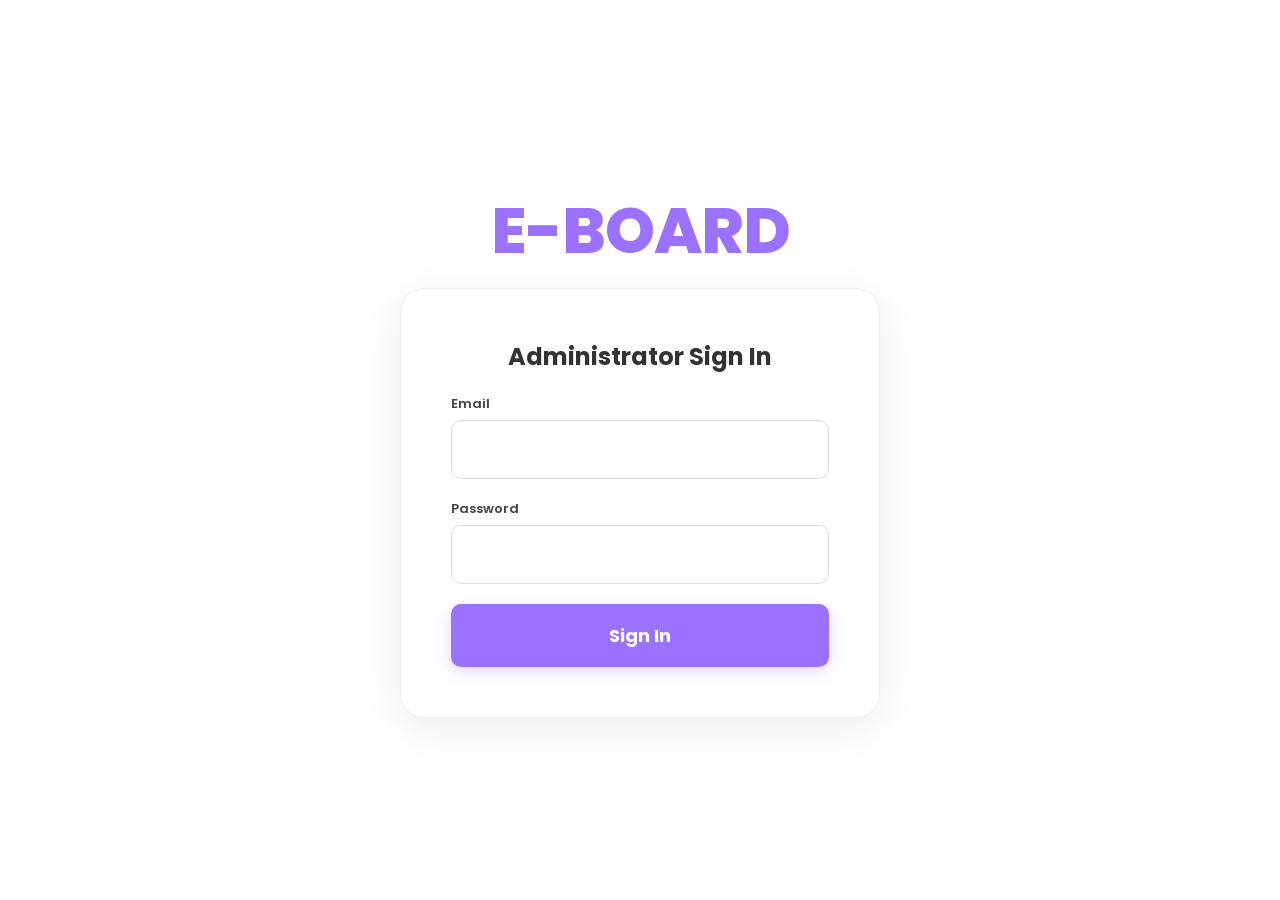
<file: admin.html>
<!DOCTYPE html>
<html lang="en">
<head>
    <meta charset="UTF-8">
    <meta name="viewport" content="width=device-width, initial-scale=1.0">
    <meta name="color-scheme" content="light">
    <title>E-Board Admin | Administrator Console</title>
    <link href="https://fonts.googleapis.com/css2?family=Poppins:wght@400;500;600;800&display=swap" rel="stylesheet">
    <link rel="stylesheet" href="style.css">
    <link rel="stylesheet" href="dir-admin.css">
</head>
<body>

    <div id="admin-login-screen" class="portal-container">
        <h1 class="portal-logo">E-BOARD</h1>
        <div class="auth-box">
            <h2>Administrator Sign In</h2>
            <!-- The demo credential hint was removed on 2026-10-29: printing a
                 working password on a publicly reachable page is not a hint. -->
            <form onsubmit="adminLogin(event)">
                <div style="display:flex; flex-direction:column; gap:20px;">
                    <div class="field"><label class="field-label" for="admin-email">Email</label><input type="email" id="admin-email" required></div>
                    <div class="field"><label class="field-label" for="admin-password">Password</label><input type="password" id="admin-password" required></div>
                    <p id="admin-login-error" class="admin-login-error">Incorrect email or password.</p>
                    <button type="submit" class="main-auth-btn">Sign In</button>
                </div>
            </form>
        </div>
    </div>

    <div id="admin-console" style="display: none;">
        <header class="main-header admin-header">
            <div class="logo">E-BOARD<span class="admin-badge">Admin</span></div>
            <nav class="nav-right">
                <div class="user-profile">
                    <div class="profile-text">
                        <span class="user-name" id="admin-display-name">System Admin</span>
                        <span class="user-role">ADMINISTRATOR</span>
                    </div>
                    <button class="logout-btn" onclick="adminLogout()">Logout</button>
                </div>
            </nav>
        </header>

        <main class="content">
            <div class="dashboard-header">
                <h2>Administrator Console</h2>
            </div>
            <div class="stats-row">
                <div class="stat-box">Pending Listings<br><span id="adm-stat-listings" class="stat-num">0</span></div>
                <div class="stat-box">Pending Reviews<br><span id="adm-stat-reviews" class="stat-num">0</span></div>
                <div class="stat-box">Reported Reviews<br><span id="adm-stat-reported" class="stat-num">0</span></div>
                <div class="stat-box">Unverified Owners<br><span id="adm-stat-owners" class="stat-num">0</span></div>
                <div class="stat-box">Live Listings<br><span id="adm-stat-live" class="stat-num">0</span></div>
            </div>

            <div class="admin-tabs">
                <button class="admin-tab active" onclick="switchAdminTab('listings', this)">Property Verification</button>
                <button class="admin-tab" onclick="switchAdminTab('reviews', this)">Review Moderation</button>
                <button class="admin-tab" onclick="switchAdminTab('reported', this)">Reported Reviews</button>
                <button class="admin-tab" onclick="switchAdminTab('owners', this)">Landowner Accounts</button>
                <button class="admin-tab" onclick="switchAdminTab('students', this)">Student Accounts</button>
                <button class="admin-tab" onclick="switchAdminTab('audit', this)">Audit Log</button>
            </div>

            <div id="admin-panel-listings" class="admin-panel"></div>
            <div id="admin-panel-reviews" class="admin-panel" style="display:none;"></div>
            <div id="admin-panel-reported" class="admin-panel" style="display:none;"></div>
            <div id="admin-panel-owners" class="admin-panel" style="display:none;"></div>
            <div id="admin-panel-students" class="admin-panel" style="display:none;"></div>
            <div id="admin-panel-audit" class="admin-panel" style="display:none;"></div>
        </main>
    </div>

    <div id="image-view-modal" class="modal" onclick="closeImageModal()">
        <span class="close-btn" style="top: 25px; right: 40px; font-size: 50px; color: white;">×</span>
        <img class="image-modal-content" id="expanded-img">
    </div>

    <div id="doc-review-modal" class="modal">
        <div class="modal-form-content">
            <span class="close-btn" onclick="closeDocReviewModal()">×</span>
            <h2 style="color:#9B72FF; margin-bottom:10px; font-size:24px;">Review Document</h2>
            <p id="doc-review-label" style="font-weight:600; margin-bottom:15px;"></p>
            <div id="doc-review-thumb-wrap" style="margin-bottom:15px;"></div>

            <p style="font-size:13px; color:#666; margin-bottom:10px;">
                Consistency checklist — every item needs an answer before a decision can be recorded:
            </p>
            <div class="checklist-item">
                <span>Name on the ID matches the account name</span>
                <label><input type="radio" name="chk-name" value="yes" onchange="updateDocReviewGate()"> Yes</label>
                <label><input type="radio" name="chk-name" value="no" onchange="updateDocReviewGate()"> No</label>
            </div>
            <div class="checklist-item">
                <span>ID is unexpired, or is a type that does not expire (PhilSys National ID, UMID)</span>
                <label><input type="radio" name="chk-id-unexpired" value="yes" onchange="updateDocReviewGate()"> Yes</label>
                <label><input type="radio" name="chk-id-unexpired" value="no" onchange="updateDocReviewGate()"> No</label>
            </div>
            <div class="checklist-item">
                <span>Photo and printed details are legible</span>
                <label><input type="radio" name="chk-legible" value="yes" onchange="updateDocReviewGate()"> Yes</label>
                <label><input type="radio" name="chk-legible" value="no" onchange="updateDocReviewGate()"> No</label>
            </div>
            <div class="checklist-item">
                <span>If a PhilSys National ID: QR code verified at everify.gov.ph/check</span>
                <label><input type="radio" name="chk-qr" value="yes" onchange="updateDocReviewGate()"> Yes</label>
                <label><input type="radio" name="chk-qr" value="no" onchange="updateDocReviewGate()"> No</label>
                <label><input type="radio" name="chk-qr" value="na" onchange="updateDocReviewGate()"> Not applicable</label>
            </div>

            <textarea id="doc-review-reason" placeholder="Reason (required if rejecting)"
                style="width:100%; margin:15px 0; padding:12px; border:1px solid #ddd; border-radius:10px; min-height:70px; font-family:inherit; font-size:14px;"></textarea>

            <div class="mod-actions">
                <button id="doc-review-approve-btn" class="btn-approve" disabled onclick="submitDocDecision('approved')">Approve</button>
                <button id="doc-review-reject-btn" class="btn-reject" disabled onclick="submitDocDecision('rejected')">Reject</button>
            </div>
        </div>
    </div>

    <div id="student-doc-review-modal" class="modal">
        <div class="modal-form-content">
            <span class="close-btn" onclick="closeStudentDocReviewModal()">×</span>
            <h2 style="color:#9B72FF; margin-bottom:10px; font-size:24px;">Review Document</h2>
            <p id="student-doc-review-label" style="font-weight:600; margin-bottom:15px;"></p>
            <div id="student-doc-review-thumb-wrap" style="margin-bottom:15px;"></div>

            <p style="font-size:13px; color:#666; margin-bottom:10px;">
                Consistency checklist — every item needs an answer before a decision can be recorded:
            </p>
            <div class="checklist-item">
                <span>Name on the ID matches the account name</span>
                <label><input type="radio" name="chk-s-name" value="yes" onchange="updateStudentDocReviewGate()"> Yes</label>
                <label><input type="radio" name="chk-s-name" value="no" onchange="updateStudentDocReviewGate()"> No</label>
            </div>
            <div class="checklist-item">
                <span>School on the ID matches the student's stated school</span>
                <label><input type="radio" name="chk-s-school" value="yes" onchange="updateStudentDocReviewGate()"> Yes</label>
                <label><input type="radio" name="chk-s-school" value="no" onchange="updateStudentDocReviewGate()"> No</label>
            </div>
            <div class="checklist-item">
                <span>Validity sticker on the BACK of the ID shows the current or a recent academic year</span>
                <label><input type="radio" name="chk-s-year" value="yes" onchange="updateStudentDocReviewGate()"> Yes</label>
                <label><input type="radio" name="chk-s-year" value="no" onchange="updateStudentDocReviewGate()"> No</label>
            </div>
            <div class="checklist-item">
                <span>Photo and printed details are legible</span>
                <label><input type="radio" name="chk-s-legible" value="yes" onchange="updateStudentDocReviewGate()"> Yes</label>
                <label><input type="radio" name="chk-s-legible" value="no" onchange="updateStudentDocReviewGate()"> No</label>
            </div>

            <textarea id="student-doc-review-reason" placeholder="Reason (required if rejecting)"
                style="width:100%; margin:15px 0; padding:12px; border:1px solid #ddd; border-radius:10px; min-height:70px; font-family:inherit; font-size:14px;"></textarea>

            <div class="mod-actions">
                <button id="student-doc-review-approve-btn" class="btn-approve" disabled onclick="submitStudentDocDecision('approved')">Approve</button>
                <button id="student-doc-review-reject-btn" class="btn-reject" disabled onclick="submitStudentDocDecision('rejected')">Reject</button>
            </div>
        </div>
    </div>

    <script src="admin.js"></script>
</body>
</html>
</file>
<file: style.css>
* { margin: 0; padding: 0; box-sizing: border-box; font-family: 'Poppins', sans-serif; }

/* The <meta name="color-scheme" content="light"> tags on each page cover
   Chrome/Android's forced-dark heuristic; this covers browsers (Brave,
   Chrome behind #enable-force-dark) that apply their own inversion on
   top of or instead of respecting that meta tag. Paired with explicit
   background-color/color below so there's nothing left unstyled for a
   forced-dark pass to "helpfully" repaint. */
:root { color-scheme: only light; }

body { background-color: #F8F9FA; color: #333; overflow-x: hidden; }

.airbnb-grid { display: grid; grid-template-columns: repeat(auto-fill, minmax(320px, 1fr)); gap: 35px; padding-top: 15px; }
.airbnb-card { background: white; border-radius: 18px; overflow: hidden; cursor: pointer; transition: transform 0.25s ease, box-shadow 0.25s ease; border: 1px solid #eaeaea; }
.airbnb-card:hover { transform: translateY(-6px); box-shadow: 0 15px 30px rgba(0,0,0,0.08); }
.card-img-box { width: 100%; height: 240px; background: #EBEBEB; position: relative; background-size: cover; background-position: center; }
.card-info { padding: 22px; }
.card-title { font-weight: 600; font-size: 20px; display: flex; justify-content: space-between; align-items: center; color: #222; }
/* Verification badge. UNVERIFIED and DOCUMENTS_SUBMITTED both render no
   badge at all (tierBadgeHtml() returns '' for both -- see its comment
   in script.js) -- neither is a verification outcome a student should
   read as reassurance, and DOCUMENTS_SUBMITTED ("ID Submitted") is a
   pending state kept visible only to the landowner and admin, never the
   directory. The other three each get their own color, one per
   combination of the two independent checks (ID review, site visit --
   see computeVerificationTier()'s comment in script.js): ID_VERIFIED
   (amber) and SITE_VISITED (teal) are each ONE check; FULLY_VERIFIED
   (violet) is both, and is visually distinct from either alone rather
   than just a brighter version of one of them. */
/* inline-flex + vertical-align:middle keeps the badge's own padded box
   centered against surrounding text of a different size/line-height
   (its default inline baseline otherwise sits low against short avatar-
   row text) -- and white-space:nowrap stops its own two words from
   wrapping mid-badge in a tight row; the *row* wraps the whole badge
   onto a new line instead (see .name-badge-row below), never the
   badge's own text. */
.tier-badge { display: inline-flex; align-items: center; vertical-align: middle; white-space: nowrap; font-size: 11px; padding: 4px 10px; border-radius: 6px; text-transform: uppercase; font-weight: bold; letter-spacing: 0.5px; }
.tier-id-verified { background: #FFF4D6; color: #9A6B00; border: 1px solid #E8CE8A; }
/* Darkened from the old #008489 (site-verified's original color) to
   #006D72 -- white text on #008489 measures ~4.50:1, right at WCAG AA's
   4.5:1 floor for small text with no margin for rendering variance;
   #006D72 measures ~6.12:1. */
.tier-site-visited { background: #006D72; color: white; }
/* New: both checks. Light-bg/dark-text (like .tier-id-verified and
   .tier-student-verified below) rather than a solid violet -- this
   app's solid brand purple (#9B72FF) only manages ~3.36:1 against white
   text, well under AA for this badge's small size. #5B21B6 on #F0EBFF
   measures ~7.7:1. */
.tier-fully-verified { background: #F0EBFF; color: #5B21B6; border: 1px solid #D4C5FA; }
/* "Student Verified" specifically -- kept distinct from .tier-id-verified
   (the landowner's amber ID-verified badge) so changing one doesn't
   change the other. #166534 on #E3F6E8 (same light green .pill-ok
   already uses for "positive" states elsewhere) is ~6.3:1 contrast --
   comfortably clears WCAG AA's 4.5:1 for small text, unlike this app's
   solid #28a745/white "approve" green, which only manages ~3.1:1 and
   would fail at this badge's small size. */
.tier-student-verified { background: #E3F6E8; color: #166534; border: 1px solid #A9DDB8; }
/* Colored-circle initials avatar -- stands in for a profile photo (see
   initialsAvatarHtml() in script.js/admin.js). Sizing is inline per call
   (width/height/font-size), only the shape/centering lives here. */
.initials-avatar { border-radius: 50%; display: inline-flex; align-items: center; justify-content: center;
    color: #fff; font-weight: 700; flex-shrink: 0; vertical-align: middle; }
/* Clickable owner-name row on a directory card, opening the landowner
   profile modal -- see openLandownerProfile() in script.js. Card space is
   tight, so the row itself stays visually compact, but min-height (with
   inline-flex actually enforcing it, same reasoning as #nav-messages'
   44px tap target below) guarantees a thumb-sized tap area regardless of
   how small the avatar/text inside it are. */
.card-owner { display: inline-flex; align-items: center; gap: 8px; min-height: 44px; width: 100%;
    font-size: 14px; font-weight: 600; color: #444; cursor: pointer; margin: 4px 0; }
.card-owner:hover { color: #9B72FF; }
.card-owner:hover .initials-avatar { box-shadow: 0 0 0 2px #9B72FF33; }

/* "About the landowner" section on the listing details page -- the main
   entry point to the landowner profile (see openLandownerProfile()),
   deliberately a full bordered block near the top of the page rather
   than a small text line, since that's the whole point of this section. */
.landowner-about { display: flex; align-items: center; justify-content: space-between; gap: 16px; flex-wrap: wrap;
    background: #F8F9FA; border: 1px solid #eee; border-radius: 16px; padding: 18px 22px; margin: 18px 0 28px; }
.landowner-about-identity { display: flex; align-items: center; gap: 14px; cursor: pointer; min-height: 44px; }
.landowner-about-label { font-size: 12px; color: #888; text-transform: uppercase; letter-spacing: 0.4px; margin-bottom: 3px; }
.landowner-about-name { font-size: 17px; font-weight: 700; color: #222; display: flex; align-items: center; gap: 10px; flex-wrap: wrap; }
.landowner-about-btn { background: #9B72FF; color: white; border: none; padding: 12px 22px; border-radius: 10px;
    font-weight: 600; font-size: 14px; cursor: pointer; font-family: inherit; white-space: nowrap; min-height: 44px; transition: 0.2s; }
.landowner-about-btn:hover { background: #8655ff; }

/* Student-profile entry point on the landowner's inbox card / chat header
   -- see openStudentProfile(). Same 44px-tap-target reasoning as
   .card-owner above, mirrored so both directions of profile discovery
   are equally prominent. */
.student-chip { display: flex; align-items: center; gap: 10px; min-height: 44px; cursor: pointer; margin: 2px 0; min-width: 0; }
.student-chip:hover .student-chip-name { color: #9B72FF; }
.student-chip-name { font-size: 15px; font-weight: 700; color: #222; }
.student-chip-meta { font-size: 12px; color: #999; margin-top: 2px; }

/* Shared by every place a "Student Verified" (or any tier) badge sits
   next to a name -- inbox chip, chat header, profile modal -- so it's
   aligned the same way in all three: same line, vertically centered,
   consistent gap. flex-wrap lets the badge (never its own text, see
   .tier-badge's white-space:nowrap above) drop to its own line under
   the name when the row is too narrow, instead of overlapping or
   squeezing into the name's line. */
.name-badge-row { display: flex; align-items: center; gap: 8px; flex-wrap: wrap; row-gap: 4px; }

.chat-header-identity { display: flex; align-items: center; gap: 12px; min-height: 44px; min-width: 0; flex: 1; }
.chat-header-identity.is-clickable { cursor: pointer; }
.chat-header-identity.is-clickable:hover #chat-with-name { text-decoration: underline; }

.card-location { color: #666; font-size: 15px; margin: 8px 0; }
.card-price { font-size: 18px; margin-top: 15px; color: #555; }
.card-price b { color: #222; font-size: 22px; }
.directions-btn { display: block; text-align: center; margin-top: 14px; background: #9B72FF; color: white; text-decoration: none; padding: 11px; border-radius: 8px; font-weight: 600; font-size: 14px; transition: 0.2s; }
.directions-btn:hover { background: #8655ff; }
.dist-tag { position: absolute; top: 15px; left: 15px; background: rgba(255,255,255,0.95); padding: 6px 14px; border-radius: 20px; font-size: 13px; font-weight: bold; box-shadow: 0 4px 10px rgba(0,0,0,0.1); color: #333; z-index: 11; } /* above .full-overlay (z 10): the distance must stay readable on Fully Booked cards -- the evaluation asks whether distances are believable */

.full-overlay { position: absolute; top: 0; left: 0; width: 100%; height: 100%; background: rgba(0,0,0,0.65); color: white; display: flex; align-items: center; justify-content: center; font-size: 24px; font-weight: 800; letter-spacing: 2px; text-transform: uppercase; backdrop-filter: blur(2px); z-index: 10; }

.portal-container { min-height: 100vh; min-height: 100dvh; display: flex; flex-direction: column; align-items: center; justify-content: center; background: #fff; text-align: center; }
.portal-logo { color: #9B72FF; font-size: 64px; font-weight: 800; margin-bottom: 10px; letter-spacing: -1px; }
.portal-subtext { color: #777; margin-bottom: 50px; font-size: 20px; }
.portal-options { display: flex; gap: 40px; }
.portal-card { background: #F4F0FF; width: 340px; padding: 50px 30px; border-radius: 24px; text-align: center; cursor: pointer; transition: 0.3s; border: 1px solid #E0D5FF; }
.portal-card:hover { transform: translateY(-8px); background: #E0D5FF; box-shadow: 0 15px 30px rgba(155, 114, 255, 0.15); }
.icon-placeholder { font-size: 60px; margin-bottom: 25px; }
.portal-card h3 { font-size: 24px; margin-bottom: 12px; color: #333; }
.portal-card p { font-size: 16px; color: #666; line-height: 1.5; }

.auth-box { background: white; width: 480px; padding: 50px; border-radius: 24px; display: flex; flex-direction: column; gap: 20px; box-shadow: 0 10px 40px rgba(0,0,0,0.08); border: 1px solid #eee; }
.input-row { display: flex; gap: 15px; }
input, select { padding: 16px; border: 1px solid #ddd; border-radius: 10px; outline: none; width: 100%; font-size: 16px; transition: 0.2s; }
input:focus, select:focus { border-color: #9B72FF; box-shadow: 0 0 0 3px rgba(155, 114, 255, 0.1); }

/* Custom chevron replacing the browser-default select arrow, which
   looked out of place next to styled text inputs (#school-select sits
   directly under #search-input; #campus-select is the only other
   select in the app). One rule for the bare `select` type covers both
   -- there's nothing else to exclude. border-radius/font-size/height
   are inherited from the `input, select` rule above (and, for
   #school-select, from .search-inner input, .search-inner select
   further down) so this only adds arrow-related properties, never
   overriding those shared measurements. */
select {
    appearance: none;
    -webkit-appearance: none;
    -moz-appearance: none;
    background-image: url("data:image/svg+xml,%3Csvg xmlns='http://www.w3.org/2000/svg' width='14' height='14' viewBox='0 0 24 24' fill='none' stroke='%23666666' stroke-width='2.5' stroke-linecap='round' stroke-linejoin='round'%3E%3Cpolyline points='6 9 12 15 18 9'%3E%3C/polyline%3E%3C/svg%3E");
    background-repeat: no-repeat;
    background-position: right 20px center;
    background-size: 14px;
    padding-right: 50px; /* room for the chevron so text never runs under it */
}
.main-auth-btn { background: #9B72FF; color: white; border: none; padding: 18px; border-radius: 10px; font-weight: bold; cursor: pointer; font-size: 18px; width: 100%; transition: 0.2s; box-shadow: 0 4px 15px rgba(155, 114, 255, 0.3); }
.main-auth-btn:hover { background: #8655ff; transform: translateY(-2px); box-shadow: 0 6px 20px rgba(155, 114, 255, 0.4); }
.main-auth-btn:disabled { background: #ccc; cursor: not-allowed; box-shadow: none; transform: none; }

.main-header { background: #9B72FF; padding: 15px 2%; display: flex; justify-content: space-between; align-items: center; position: sticky; top: 0; z-index: 1000; box-shadow: 0 4px 15px rgba(0,0,0,0.1); color: white; }
.logo { color: white; font-size: 30px; font-weight: 800; letter-spacing: 1px; }
.nav-right { display: flex; align-items: center; font-size: 16px; gap: 24px; }
.nav-link { color: white; font-weight: 500; transition: opacity 0.2s; }
.nav-link:hover { opacity: 0.8; }
/* Shared by both icon-link nav items (Messages, My Profile) -- text on
   desktop, icon-only on mobile (see the media query below). */
.nav-link-icon { display: none; font-size: 20px; line-height: 1; }
.nav-link-text { display: inline; }
/* No horizontal margin -- .nav-right's gap (above) now supplies spacing
   uniformly on both sides, so an additional margin here would double up. */
.header-divider { width: 1px; height: 35px; background: rgba(255,255,255,0.3); }
.user-profile { display: flex; align-items: center; gap: 15px; }
.profile-text { display: flex; flex-direction: column; text-align: right; }
.user-name { font-weight: 600; font-size: 15px; color: white; line-height: 1.1; }
.user-role { font-size: 11px; color: rgba(255,255,255,0.8); text-transform: uppercase; letter-spacing: 0.5px; font-weight: 500; margin-top: 2px;}
.badge { background: #dc3545; color: white; padding: 3px 9px; border-radius: 50%; font-size: 12px; margin-left: 5px; box-shadow: 0 2px 5px rgba(0,0,0,0.2); }
.logout-btn { background: transparent; border: 1px solid white; color: white; padding: 8px 18px; border-radius: 8px; cursor: pointer; font-size: 14px; font-weight: 600; transition: 0.2s; }
.logout-btn:hover { background: white; color: #9B72FF; }

.search-bar { background: #8A5CFF; padding: 35px 5%; box-shadow: inset 0 -5px 15px rgba(0,0,0,0.05); }
.search-inner { display: flex; flex-direction: column; gap: 15px; max-width: 1200px; margin: 0 auto; }
/* line-height is set explicitly (not "normal") so input and select
   compute the exact same box height from identical padding -- a native
   <select>'s default line metrics don't quite match a plain <input>'s
   even with matching font-size/padding, which otherwise left the two
   fields visibly 2px off from each other. */
.search-inner input, .search-inner select { padding: 18px 20px; border-radius: 12px; border: none; box-shadow: 0 4px 15px rgba(0,0,0,0.1); font-size: 16px; line-height: 20px; }
/* .search-inner select's own padding shorthand (above) outranks the
   shared `select { padding-right: 50px }` rule by specificity
   regardless of source order, so the chevron clearance needs restating
   here at matching specificity. */
.search-inner select { padding-right: 50px; }

.content { padding: 50px 5%; max-width: 1200px; margin: 0 auto; }
.section-title { margin-bottom: 30px; color: #222; font-size: 32px; font-weight: 700; letter-spacing: -0.5px; }

/* BUG (fixed 2026-10-14): this used top:70px; height:calc(100vh - 70px).
   On phones the header wraps to ~111px, so the panel started 41px UNDER
   it ("<- Back" and the distance pill were hidden there); and 100vh is the
   height with the browser toolbar HIDDEN -- this panel scrolls itself, not
   the page, so the toolbar never collapses and the panel's last ~60px sat
   behind it ("Chat with Owner" was unreachable). --header-h is the real
   header height (syncHeaderHeight() in script.js); dvh is the height that
   is actually visible. Browsers without dvh keep the vh line. */
#details-view { position: fixed; top: var(--header-h, 70px); left: 0; width: 100%; height: calc(100vh - var(--header-h, 70px)); height: calc(100dvh - var(--header-h, 70px)); background: #F8F9FA; z-index: 900; overflow-y: auto; }
.details-map-section { height: 45vh; width: 100%; position: relative; z-index: 1; }
#details-map { height: 100%; width: 100%; }
.details-back-btn { position: absolute; top: 25px; left: 5%; z-index: 1000; background: white; border: none; padding: 12px 30px; border-radius: 25px; cursor: pointer; font-weight: bold; color: #9B72FF; box-shadow: 0 4px 15px rgba(0,0,0,0.15); font-size: 16px; transition: transform 0.2s; }
.details-back-btn:hover { transform: scale(1.05); }
.distance-label { position: absolute; top: 25px; right: 5%; background: #9B72FF; color: white; padding: 12px 25px; border-radius: 15px; font-size: 15px; font-weight: bold; z-index: 1000; box-shadow: 0 4px 15px rgba(0,0,0,0.15); }
.details-info-section { width: 100%; background: white; border-radius: 40px 40px 0 0; margin-top: -40px; position: relative; z-index: 2; padding: 50px 5% calc(50px + env(safe-area-inset-bottom)); min-height: 60vh; max-width: 1200px; margin-left: auto; margin-right: auto; box-shadow: 0 -10px 30px rgba(0,0,0,0.08); }
.details-banner { background: #F4F0FF; color: #9B72FF; padding: 20px 35px; border-radius: 15px; display: flex; justify-content: space-between; margin-bottom: 40px; align-items: center; font-weight: 600; font-size: 18px; border: 1px solid #E0D5FF; }

.image-gallery { display: flex; gap: 20px; overflow-x: auto; padding-bottom: 20px; scroll-snap-type: x mandatory; }
.image-gallery::-webkit-scrollbar { height: 10px; }
.image-gallery::-webkit-scrollbar-track { background: #f1f1f1; border-radius: 10px; }
.image-gallery::-webkit-scrollbar-thumb { background: #ccc; border-radius: 10px; }
.image-gallery::-webkit-scrollbar-thumb:hover { background: #9B72FF; }
.gallery-img { width: 100%; max-width: 500px; height: 350px; object-fit: cover; border-radius: 18px; scroll-snap-align: center; flex-shrink: 0; background: #EBEBEB; border: 1px solid #ddd; transition: transform 0.2s; cursor: zoom-in; }
.gallery-img:hover { transform: scale(1.02); box-shadow: 0 10px 20px rgba(0,0,0,0.1); }

.amenities-grid { display: flex; flex-wrap: wrap; gap: 15px; }
.amenity-item { background: #F8F9FA; padding: 15px 25px; border-radius: 12px; font-size: 16px; font-weight: 600; color: #444; border: 1px solid #eee; }
.action-buttons { display: flex; gap: 25px; margin-top: 50px; }
.contact-btn { background: #9B72FF; color: white; padding: 20px; border: none; border-radius: 15px; font-weight: bold; cursor: pointer; flex: 2; font-size: 18px; box-shadow: 0 5px 15px rgba(155, 114, 255, 0.3); transition: 0.2s; }
.contact-btn:hover { background: #8655ff; transform: translateY(-2px); }
.schedule-btn { background: #EBEBEB; color: #333; padding: 20px; border: none; border-radius: 15px; font-weight: bold; cursor: pointer; flex: 1; font-size: 18px; transition: 0.2s; }
.schedule-btn:hover { background: #ddd; }

.dashboard-header { display: flex; justify-content: space-between; align-items: center; margin-bottom: 40px; }
.dashboard-header h2 { font-size: 32px; font-weight: 700; color: #222; }
.add-btn { background: #9B72FF; color: white; border: none; padding: 15px 30px; border-radius: 10px; font-weight: bold; cursor: pointer; font-size: 16px; box-shadow: 0 4px 15px rgba(155, 114, 255, 0.3); transition: 0.2s; }
.add-btn:hover { background: #8655ff; transform: translateY(-2px); }
.stats-row { display: flex; gap: 30px; margin-bottom: 40px; }
.stat-box { background: white; padding: 30px; border-radius: 20px; flex: 1; text-align: center; box-shadow: 0 5px 20px rgba(0,0,0,0.05); font-weight: 600; font-size: 18px; border: 1px solid #eee; }
.dashboard-table { width: 100%; border-collapse: collapse; min-width: 900px; font-size: 16px; }
.dashboard-table th { background: #F4F0FF; color: #9B72FF; padding: 20px; text-align: left; font-size: 15px; text-transform: uppercase; letter-spacing: 0.5px; border-bottom: 2px solid #E0D5FF; }
.dashboard-table td { padding: 20px; border-bottom: 1px solid #eee; color: #444; }

.table-action-btns { display: flex; gap: 15px; }
.edit-btn { background: none; border: none; color: #007bff; font-weight: bold; cursor: pointer; font-size: 15px; }
.edit-btn:hover { text-decoration: underline; }
.delete-btn { background: none; border: none; color: #dc3545; font-weight: bold; cursor: pointer; font-size: 15px; }
.delete-btn:hover { text-decoration: underline; }

.modal { display: none; position: fixed; z-index: 3000; left: 0; top: 0; width: 100%; height: 100%; background: rgba(0,0,0,0.8); backdrop-filter: blur(5px); }
.modal-form-content {
    background: white; margin: 4% auto; padding: 50px; border-radius: 24px;
    width: 100%; max-width: 650px; position: relative; box-shadow: 0 20px 50px rgba(0,0,0,0.2);
    max-height: 90vh; max-height: 90dvh; overflow-y: auto; overflow-wrap: break-word; /* dvh: see #details-view */
}
.modal-form-content::-webkit-scrollbar { width: 8px; }
.modal-form-content::-webkit-scrollbar-track { background: #f1f1f1; border-radius: 10px; }
.modal-form-content::-webkit-scrollbar-thumb { background: #ccc; border-radius: 10px; }
.modal-form-content::-webkit-scrollbar-thumb:hover { background: #9B72FF; }

.close-btn { position: absolute; right: 30px; top: 20px; font-size: 40px; cursor: pointer; color: #999; transition: 0.2s; }
.close-btn:hover { color: #333; }
.amenities-toggle-grid { display: grid; grid-template-columns: repeat(4, 1fr); gap: 15px; padding: 20px; background: #F8F9FA; border-radius: 12px; border: 1px solid #eee; font-size: 14px; }

#image-view-modal { background-color: rgba(0,0,0,0.95); display: none; position: fixed; z-index: 4000; left: 0; top: 0; width: 100%; height: 100%; cursor: zoom-out; }
.image-modal-content { margin: auto; display: block; max-width: 90%; max-height: 85vh; margin-top: 5vh; border-radius: 12px; object-fit: contain; box-shadow: 0 10px 30px rgba(0,0,0,0.5); }

.chat-window { position: fixed; bottom: 0; right: 5%; width: 380px; height: 550px; background: white; border-radius: 20px 20px 0 0; box-shadow: 0 -10px 40px rgba(0,0,0,0.15); z-index: 2000; display: flex; flex-direction: column; overflow: hidden; border: 1px solid #eee; }
.chat-header { background: #9B72FF; color: white; padding: 10px 20px; display: flex; justify-content: space-between; align-items: center; font-weight: bold; font-size: 18px; }
.chat-close-btn { background: transparent; border: none; color: white; font-size: 26px; line-height: 1; cursor: pointer; min-width: 44px; min-height: 44px; display: inline-flex; align-items: center; justify-content: center; border-radius: 8px; transition: 0.2s; }
.chat-close-btn:hover { background: rgba(255,255,255,0.15); }
/* Phone-only "back" controls for the full-screen chat (see the 700px block). */
.chat-back-btn, .inbox-back-btn { display: none; background: transparent; border: none; font-size: 30px; line-height: 1; cursor: pointer;
    min-width: 44px; min-height: 44px; align-items: center; justify-content: center; border-radius: 8px; }
.chat-back-btn { color: white; margin-right: 4px; }
.inbox-head { display: flex; align-items: center; gap: 8px; }
/* justify-content:flex-end packs messages against the bottom of the
   scroll area (like any real chat UI) instead of the top, so a short
   conversation doesn't leave a large empty gap above the input --
   overflow-y:auto still scrolls normally once there's enough content
   to fill the space. */
.chat-body { flex: 1; padding: 20px; overflow-y: auto; display: flex; flex-direction: column; justify-content: flex-end; gap: 12px; background: #F8F9FA; }
.msg-bubble { padding: 12px 18px; border-radius: 18px; font-size: 15px; max-width: 85%; line-height: 1.4; }
.msg-me { background: #9B72FF; color: white; align-self: flex-end; border-bottom-right-radius: 4px; box-shadow: 0 2px 5px rgba(155, 114, 255, 0.2); }
.msg-them { background: white; color: #333; align-self: flex-start; border-bottom-left-radius: 4px; box-shadow: 0 2px 5px rgba(0,0,0,0.05); border: 1px solid #eee; }
.chat-footer { padding: 15px; display: flex; gap: 10px; border-top: 1px solid #eee; background: white; }
/* flex:1 + width:auto overrides the global `input{width:100%}` rule,
   which otherwise fights the Send button for the row's width and
   pushes it outside the container -- the input should take whatever
   space Send doesn't need, not literally 100% of the flex row. */
.chat-footer input { flex: 1; width: auto; min-width: 0; padding: 12px 15px; border-radius: 20px; }
.chat-footer button { flex-shrink: 0; padding: 0 25px; border-radius: 20px; }

.status-vacant { color: #28a745; font-weight: 800; }
.status-full { color: #dc3545; font-weight: 800; }
.rec-grid { display: flex; gap: 20px; overflow-x: auto; padding-bottom: 20px; }
.rec-card { flex: 0 0 250px; background: white; padding: 25px; border-radius: 15px; border: 1px solid #eee; cursor: pointer; transition: 0.2s; box-shadow: 0 4px 10px rgba(0,0,0,0.02); }
.rec-card:hover { transform: translateY(-3px); box-shadow: 0 8px 20px rgba(0,0,0,0.08); border-color: #9B72FF; }
.inbox-card { background: white; padding: 25px 30px; border-radius: 18px; cursor: pointer; display: flex; justify-content: space-between; border-left: 8px solid #9B72FF; margin-bottom: 20px; box-shadow: 0 5px 15px rgba(0,0,0,0.04); transition: 0.2s; }
.inbox-card:hover { transform: translateX(5px); box-shadow: 0 8px 20px rgba(0,0,0,0.08); }
/* Unread conversations (see renderInbox()'s isUnread) -- the same red
   the header's #msg-badge already uses, on the card's existing left-
   border accent, plus a faint tint so the card reads as "needs
   attention" even before noticing the bolded text/count badge. */
.inbox-card-unread { border-left-color: #dc3545; background: #FFFBFB; }
/* ===== MODULE 4 : RATINGS & REVIEWS ===== */
.card-rating { display: flex; align-items: center; gap: 6px; margin: 8px 0 4px; font-size: 14px; }
.card-rating-num { font-weight: 700; color: #222; }
.card-rating-count { color: #888; }
.card-rating-none { color: #aaa; font-style: italic; }
.star { font-size: 16px; letter-spacing: 1px; }
.star-on { color: #FFB400; }
.star-off { color: #DDD; }
.rating-stars.small .star { font-size: 14px; }

.reviews-head { display: flex; justify-content: space-between; align-items: center; margin-bottom: 22px; flex-wrap: wrap; gap: 15px; }
.rating-summary { display: flex; align-items: center; gap: 22px; background: #F8F9FA; border: 1px solid #eee; border-radius: 16px; padding: 25px 30px; margin-bottom: 25px; }
.rating-score { font-size: 48px; font-weight: 800; color: #9B72FF; line-height: 1; }
.rating-stars .star { font-size: 20px; }
.rating-count { color: #666; font-size: 14px; margin-top: 6px; }
.no-reviews { color: #888; font-style: italic; }

.review-card { background: white; border: 1px solid #eee; border-radius: 14px; padding: 22px 26px; margin-bottom: 16px; box-shadow: 0 3px 10px rgba(0,0,0,0.03); }
.review-card.pending-own { background: #FFFDF5; border-color: #FFE9A8; }
.review-top { display: flex; justify-content: space-between; align-items: center; margin-bottom: 8px; }
.review-date { color: #999; font-size: 13px; }
.review-body { color: #444; font-size: 15px; line-height: 1.6; margin-top: 10px; }
.report-review-btn { background: none; border: none; color: #999; font-size: 13px; cursor: pointer; margin-top: 10px; padding: 0; }
.report-review-btn:hover { color: #dc3545; text-decoration: underline; }

.star-picker { display: flex; gap: 10px; justify-content: center; margin-bottom: 8px; }
.star-choice { font-size: 44px; color: #DDD; cursor: pointer; transition: transform 0.12s, color 0.12s; user-select: none; }
.star-choice:hover { transform: scale(1.15); }
.star-choice.picked { color: #FFB400; }
.star-label { text-align: center; color: #666; font-weight: 600; margin-bottom: 22px; min-height: 22px; }

/* ===== MODULE 5 : ADMIN CONSOLE ===== */
.stat-num { font-size: 30px; color: #9B72FF; display: block; margin-top: 8px; font-weight: 700; }
.admin-tabs { display: flex; gap: 10px; margin-bottom: 28px; flex-wrap: wrap; border-bottom: 2px solid #eee; padding-bottom: 0; }
.admin-tab { background: transparent; border: none; border-bottom: 3px solid transparent; padding: 14px 22px; font-size: 15px; font-weight: 600; color: #888; cursor: pointer; font-family: inherit; transition: 0.2s; margin-bottom: -2px; }
.admin-tab:hover { color: #9B72FF; }
.admin-tab.active { color: #9B72FF; border-bottom-color: #9B72FF; }

/* Audit log's category filter (see AUDIT_CATEGORIES/renderAuditLog() in
   admin.js) -- deliberately a different shape (filled pill vs. the admin
   tabs' underline) so it doesn't read as a second row of top-level tabs. */
.audit-filter-bar { display: flex; gap: 10px; margin-bottom: 20px; flex-wrap: wrap; }
.audit-filter-btn { background: #F4F0FF; color: #9B72FF; border: none; padding: 8px 18px; border-radius: 20px; font-weight: 600; font-size: 13px; cursor: pointer; font-family: inherit; transition: 0.2s; }
.audit-filter-btn:hover { background: #E8DFFF; }
.audit-filter-btn.active { background: #9B72FF; color: white; }

.mod-card { background: white; border: 1px solid #eee; border-left: 6px solid #FFB400; border-radius: 14px; padding: 24px 28px; margin-bottom: 18px; display: flex; justify-content: space-between; align-items: center; gap: 25px; box-shadow: 0 4px 12px rgba(0,0,0,0.04); flex-wrap: wrap; overflow-wrap: break-word; }
.mod-body { flex: 1; min-width: 260px; }
.mod-body h4 { font-size: 19px; color: #222; margin-bottom: 6px; }
.mod-meta { color: #777; font-size: 14px; margin: 4px 0; overflow-wrap: break-word; }
.mod-actions { display: flex; gap: 12px; }
.btn-approve, .btn-reject, .btn-primary { border: none; padding: 12px 26px; border-radius: 9px; font-weight: 700; font-size: 14px; cursor: pointer; font-family: inherit; transition: 0.2s; }
.btn-approve { background: #28a745; color: white; }
.btn-approve:hover { background: #218838; transform: translateY(-2px); }
.btn-reject { background: #f3f3f3; color: #dc3545; }
.btn-reject:hover { background: #dc3545; color: white; }
/* Same brand purple as .directions-btn/.add-btn (#9B72FF), sized to match
   .btn-approve/.btn-reject so it drops into the same action row (e.g. the
   My Profile modals) without looking mismatched -- for a neutral/primary
   action that isn't a destructive or warning one, where .btn-reject's red
   would send the wrong signal. */
.btn-primary { background: #9B72FF; color: white; }
.btn-primary:hover { background: #8655ff; }

.pill { display: inline-block; padding: 4px 12px; border-radius: 20px; font-size: 11px; font-weight: 700; text-transform: uppercase; letter-spacing: 0.4px; }
.pill-ok { background: #E3F6E8; color: #1e7e34; }
.pill-pending { background: #FFF4D6; color: #9A6B00; }
.pill-bad { background: #FDE7E9; color: #b02a37; }

.empty-state { background: white; border: 1px dashed #ccc; border-radius: 14px; padding: 45px; text-align: center; color: #888; font-size: 16px; }
.audit-action { background: #F4F0FF; color: #9B72FF; padding: 3px 9px; border-radius: 6px; font-size: 13px; font-weight: 600; }

/* ===== LANDOWNER VERIFICATION (documents) — shared by index.html and admin.html ===== */
.verification-grid { display: grid; grid-template-columns: repeat(auto-fill, minmax(260px, 1fr)); gap: 18px; }
.verification-doc-card { flex-direction: column; align-items: stretch; border-left-width: 6px; }
.verification-doc-card.status-none { border-left-color: #ccc; }
.verification-doc-card.status-pending { border-left-color: #FFB400; }
.verification-doc-card.status-approved { border-left-color: #28a745; }
.verification-doc-card.status-rejected { border-left-color: #dc3545; }
/* .mod-body's 260px min-width (above) is meant for the ROW layout other
   .mod-card usages have (thumbnail/body/actions side by side, where it
   stops the body column from getting squeezed illegibly next to them).
   .verification-doc-card stacks everything in a single COLUMN instead,
   so that floor no longer protects anything -- it just doesn't shrink
   with the card at narrow widths (a student's My Profile modal has a
   fixed 50px side padding that leaves very little room at phone width),
   so the body -- and the upload row/file input beside it, stretched to
   match via align-items:stretch -- overflowed straight past the card's
   own border. min-width:0 lets this specific card's children shrink
   with it like everything else here already does. */
.verification-doc-card .mod-body { min-width: 0; }
.verification-thumb { width: 100%; height: 140px; object-fit: cover; border-radius: 10px; cursor: zoom-in; margin-bottom: 14px; background: #f4f4f4; }
.verification-upload-row { margin-top: 14px; min-width: 0; }
.verification-upload-row input[type="file"] { font-size: 13px; width: 100%; max-width: 100%; }

/* Document-review modal's consistency checklist (admin.html). */
.checklist-item { display: flex; align-items: center; gap: 16px; padding: 8px 0; border-bottom: 1px solid #f0f0f0; font-size: 14px; }
.checklist-item span { flex: 1; color: #444; }
.checklist-item label { display: flex; align-items: center; gap: 4px; cursor: pointer; font-size: 13px; color: #666; white-space: nowrap; }
.btn-approve:disabled, .btn-reject:disabled, .btn-primary:disabled { opacity: 0.4; cursor: not-allowed; }

/* ===== MOBILE (<=480px) =====
   Nothing below here changes desktop layout — .portal-card's 340px
   width, .auth-box's 480px width, and .main-header's single-row flex
   all assumed a wide viewport with no fallback, which is what let
   content get clipped by body's overflow-x:hidden on a real phone
   instead of reflowing. */
@media (max-width: 480px) {
    .portal-options { flex-direction: column; width: 100%; padding: 0 24px; gap: 24px; }
    .portal-card { width: 100%; padding: 34px 24px; }
    .portal-logo { font-size: 42px; }
    .portal-subtext { font-size: 15px; margin-bottom: 30px; }

    .auth-box { width: 100%; max-width: 400px; padding: 30px 22px; margin: 0 20px; }
    .input-row { flex-direction: column; gap: 12px; }

    /* flex-wrap is the safety net that guarantees nothing gets cut off
       (the actual bug) even if logo + nav-link + profile text + logout
       can't all fit on one line on a given phone. When it does wrap,
       .nav-right becomes its own full-width row below the logo — give
       it width:100% (flex items don't stretch to fill a wrapped line on
       their own) and justify-content:flex-end so Messages/username/
       Logout land flush right on that row instead of bunching at its
       left edge, which is where they'd otherwise sit since .nav-right's
       own content is left-aligned by default. .header-divider is hidden
       here (was purely decorative), so its margin no longer supplies
       the gap between Messages and the user block — replaced with an
       explicit gap on .nav-right. .user-profile's own gap is set to the
       same 14px so the three visual groups (icon, username block,
       Logout) read as evenly spaced even though Logout is nested one
       level deeper in the DOM than the icon is. */
    /* One row (2026-10-14): logo, Messages, Profile, name, Logout. The
       role label is dropped (the portal already implies it) and a long
       name is cut with an ellipsis, so the row never wraps -- the old
       two-row header was ~111px and crowded. */
    .main-header { padding: 8px 3%; flex-wrap: nowrap; gap: 6px; }
    .logo { font-size: 20px; flex: none; }
    .nav-right { min-width: 0; justify-content: flex-end; font-size: 13px; gap: 4px; }
    .header-divider { display: none; }
    .user-profile { gap: 8px; min-width: 0; }
    .profile-text { min-width: 0; }
    .user-name { font-size: 13px; max-width: 24vw; overflow: hidden; text-overflow: ellipsis; white-space: nowrap; }

    /* Text label -> icon on mobile (desktop keeps the label). #nav-messages
       and #nav-myprofile are also script.js's click targets (onclick=
       "openInbox()"/"openMyProfile()"), and script.js sets #nav-messages'
       display:inline via inline style — !important is needed to switch it
       to inline-flex here. inline-flex + min-width/height is what actually delivers the
       44px tap target: padding alone on an inline box doesn't reliably
       guarantee a specific rendered box size. */
    .nav-link-icon { display: inline-block; }
    .nav-link-text { display: none; }
    #nav-messages, #nav-myprofile {
        display: inline-flex !important;
        align-items: center; justify-content: center;
        min-width: 44px; min-height: 44px;
        position: relative;
    }
    .user-role { display: none; }
    .logout-btn { padding: 7px 10px; font-size: 13px; flex: none; white-space: nowrap; }
    /* Unread badge sits on the Messages icon's corner instead of widening the row. */
    #nav-messages .badge { position: absolute; top: 2px; right: 0; margin: 0; padding: 1px 6px; font-size: 11px; line-height: 16px; }

    .content { padding: 25px 4%; }
    .search-bar { padding: 20px 4%; }
    .airbnb-grid { grid-template-columns: 1fr; gap: 20px; }

    /* (The chat window's phone layout -- full screen -- is in the
       700px block below.) */

    .stats-row { flex-direction: column; }
    .dashboard-header { flex-direction: column; align-items: flex-start; gap: 15px; }

    /* #routing-status used to be position:fixed and was pinned here at
       top:80px -- but the mobile header wraps to ~111px, so it covered
       the Logout button. It's now in the page flow (see loadRoadNetwork()
       in script.js) and needs no mobile override. */

    /* "About the landowner" is a two-column row (identity + button) on
       desktop; at phone width the button drops to its own full-width row
       below the identity instead of squeezing onto the same line, and
       spans edge-to-edge so it's still an easy 44px+ tap target. */
    .landowner-about { flex-direction: column; align-items: stretch; padding: 16px 18px; }
    .landowner-about-btn { width: 100%; }

    /* The My Profile modals' Edit/verification-link button pair (see
       renderLandownerProfileModal/renderStudentProfileModal's selfActions)
       wraps to 2-3 lines each when squeezed side-by-side at phone width --
       stack them instead of leaving both stretched tall to match whichever
       wrapped furthest. Scoped to these two modals specifically rather
       than the shared .mod-actions class, which is also used by the admin
       console's (desktop-only) review actions. */
    #landowner-profile-modal .mod-actions,
    #student-profile-modal .mod-actions { flex-direction: column; }
    #landowner-profile-modal .mod-actions button,
    #student-profile-modal .mod-actions button { width: 100%; }
}

/* ============================================================
   Panel feedback (2026-10-13): labelled form fields, guest
   browsing, listing rooms & rules, student filters, audit paging.
   ============================================================ */

/* Labels above inputs instead of placeholder-as-label. Inside an
   .input-row each .field takes an equal share; the row already
   stacks to one column at <=480px (see the 480px block above). */
.field { display: flex; flex-direction: column; gap: 6px; flex: 1; min-width: 0; text-align: left; } /* .auth-box centres its text */
.field-label { font-size: 13px; font-weight: 600; color: #444; }
.form-textarea { width: 100%; padding: 14px 16px; border: 1px solid #ddd; border-radius: 10px; font-family: inherit; font-size: 16px; resize: vertical; }
.form-textarea:focus { border-color: #9B72FF; outline: none; box-shadow: 0 0 0 3px rgba(155, 114, 255, 0.1); }

/* ---- Guest browsing ---- */
.auth-reason { background: #F4F0FF; color: #5B3FC4; border-radius: 10px; padding: 12px 14px; font-size: 14px; line-height: 1.5; }
.auth-divider { display: flex; align-items: center; gap: 12px; color: #999; font-size: 13px; margin: 4px 0 14px; }
.auth-divider::before, .auth-divider::after { content: ''; flex: 1; height: 1px; background: #e5e5e5; }
.guest-btn { width: 100%; min-height: 48px; background: white; color: #6b4fc4; border: 2px solid #9B72FF; border-radius: 12px; font-size: 16px; font-weight: 700; font-family: inherit; cursor: pointer; }
.guest-btn:hover { background: #F4F0FF; }
/* Id + class so it outranks the mobile `#nav-messages, #nav-myprofile
   { display: inline-flex !important }` rule further up. */
#nav-messages.guest-hidden, #nav-myprofile.guest-hidden { display: none !important; }

/* ---- Listing form: house rules ---- */
.rules-fieldset { border: 1px solid #eee; background: #F8F9FA; border-radius: 12px; padding: 14px 16px 6px; margin-bottom: 15px; }
.rules-fieldset legend { padding: 0 6px; }
.rule-row { display: flex; align-items: center; justify-content: space-between; gap: 12px; padding: 8px 0; border-bottom: 1px solid #eee; }
.rule-row:last-child { border-bottom: none; }
.rule-name { font-weight: 600; color: #333; font-size: 15px; }
.rule-options { display: flex; gap: 6px; }
.rule-options label { position: relative; cursor: pointer; user-select: none; -webkit-tap-highlight-color: transparent; }
.rule-options input { position: absolute; opacity: 0; width: 1px; height: 1px; padding: 0; margin: 0; }
.rule-options span { display: inline-flex; align-items: center; justify-content: center; min-height: 40px; padding: 0 12px; border-radius: 8px; border: 1px solid #ddd; background: white; font-size: 13px; font-weight: 600; color: #555; white-space: nowrap; }
.rule-options input:checked + span { background: #9B72FF; border-color: #9B72FF; color: white; }
.rule-options input[value="no"]:checked + span { background: #dc3545; border-color: #dc3545; }
.rule-options input[value=""]:checked + span { background: #6c757d; border-color: #6c757d; }
.rule-options input:focus-visible + span { outline: 3px solid rgba(155, 114, 255, 0.45); outline-offset: 2px; }

/* ---- Details page: rooms & house rules ---- */
.rules-facts { display: grid; grid-template-columns: repeat(2, 1fr); gap: 12px; margin-bottom: 18px; } /* Minimum stay, Curfew -- Rooms is its own block above */
.rules-fact { background: #F8F9FA; border: 1px solid #eee; border-radius: 12px; padding: 14px 16px; display: flex; flex-direction: column; gap: 4px; }
.rules-fact-label { font-size: 12px; font-weight: 700; color: #6b4fc4; text-transform: uppercase; letter-spacing: 0.4px; }
.rules-fact-value { font-size: 17px; font-weight: 600; color: #222; }
.rules-group { margin-bottom: 14px; }
.rules-group-label { font-size: 14px; font-weight: 700; color: #444; margin-bottom: 8px; }
.rule-chips { display: flex; flex-wrap: wrap; gap: 8px; }
.rule-chip { padding: 8px 14px; border-radius: 20px; font-size: 14px; font-weight: 600; }
.rule-chip-yes { background: #E6F6EA; color: #1E7B34; }
.rule-chip-no { background: #FDECEE; color: #B02A37; }
.rules-unset { color: #999; font-weight: 500; font-style: italic; font-size: 14px; }
.rules-other { color: #444; line-height: 1.6; white-space: pre-wrap; }

/* ---- Student filters (inside the purple search bar) ---- */
.filter-panel { background: rgba(255,255,255,0.14); border-radius: 12px; color: white; }
.filter-panel > summary { cursor: pointer; padding: 14px 18px; min-height: 48px; font-weight: 700; font-size: 15px; list-style: none; display: flex; align-items: center; gap: 6px; user-select: none; -webkit-tap-highlight-color: transparent; border-radius: 12px; }
.filter-panel > summary:focus { outline: none; }
.filter-panel > summary:focus-visible { outline: 3px solid rgba(255,255,255,0.7); outline-offset: -3px; }
.filter-panel > summary::-webkit-details-marker { display: none; }
.filter-panel > summary::after { content: '▾'; margin-left: auto; transition: transform 0.2s; }
.filter-panel[open] > summary::after { transform: rotate(180deg); }
.filter-count { font-weight: 500; opacity: 0.9; }
.filter-grid { display: grid; grid-template-columns: repeat(3, 1fr); gap: 12px; padding: 0 18px 14px; }
.filter-field { display: flex; flex-direction: column; gap: 6px; min-width: 0; }
.filter-field label { font-size: 13px; font-weight: 600; color: rgba(255,255,255,0.95); }
.search-inner .filter-field select { padding: 12px 40px 12px 14px; font-size: 15px; }
.filter-check { display: flex; align-items: center; gap: 10px; min-height: 48px; background: rgba(255,255,255,0.15); padding: 0 16px; border-radius: 12px; font-weight: 600; font-size: 15px; cursor: pointer; }
.search-inner .filter-check input { width: 20px; height: 20px; padding: 0; margin: 0; box-shadow: none; accent-color: white; flex: none; }
/* Grouped filters. The chips wrap instead of sitting in the 3-column
   grid: twelve of them in fixed columns leaves ragged gaps, and on a
   phone it reads better as a flowing row. min-height stays at 44px --
   these are tapped on a phone, not clicked. */
.filter-section { padding: 0 18px 12px; }
.filter-section-label { font-size: 13px; font-weight: 700; color: rgba(255,255,255,0.95); margin: 0 0 8px; }
.filter-section-hint { font-weight: 500; opacity: 0.75; }
.filter-chips { display: flex; flex-wrap: wrap; gap: 8px; }
.filter-chips .filter-check { min-height: 44px; padding: 0 14px; font-size: 14px; flex: 0 1 auto; }

.filter-clear { background: white; color: #6b4fc4; border: none; border-radius: 10px; min-height: 44px; padding: 0 18px; font-weight: 700; font-size: 14px; font-family: inherit; cursor: pointer; }
.filter-panel .filter-clear { margin: 0 18px 16px; }
.result-count { color: #666; font-size: 14px; margin: -10px 0 18px; }
.grid-empty { grid-column: 1 / -1; text-align: center; padding: 40px 20px; background: white; border: 1px dashed #ddd; border-radius: 16px; color: #555; display: flex; flex-direction: column; align-items: center; gap: 14px; }
.grid-empty .filter-clear { background: #9B72FF; color: white; }

/* ---- Admin audit log paging ---- */
.audit-pager { display: flex; align-items: center; justify-content: space-between; gap: 10px; flex-wrap: wrap; margin-top: 16px; }
.audit-page-btn { min-height: 44px; padding: 0 18px; border-radius: 10px; border: 1px solid #E0D5FF; background: #F4F0FF; color: #6b4fc4; font-weight: 700; font-size: 14px; font-family: inherit; cursor: pointer; }
.audit-page-btn:disabled { opacity: 0.4; cursor: default; }
.audit-page-info { font-size: 14px; color: #555; }

/* ---- Listing form: room types ---- */
.rooms-fieldset { border: 1px solid #eee; background: #F8F9FA; border-radius: 12px; padding: 14px 16px; margin-bottom: 15px; }
.rooms-fieldset legend { padding: 0 6px; }
.room-add { margin-top: 10px; min-height: 44px; padding: 0 14px; border-radius: 10px; border: 1px dashed #9B72FF; background: white; color: #6b4fc4; font-weight: 700; font-size: 14px; font-family: inherit; cursor: pointer; }
.rooms-help { font-size: 13px; color: #666; margin: 0 0 10px; }

@media (max-width: 480px) {
    /* Rule rows: name above three equal-width choices. */
    .rule-row { flex-direction: column; align-items: stretch; gap: 8px; }
    .rule-options { width: 100%; }
    .rule-options label { flex: 1; }
    .rule-options span { width: 100%; padding: 0 6px; }

    .rules-facts { grid-template-columns: 1fr; }
    /* The listing modals kept their 50px desktop padding on phones,
       leaving ~226px for the form at 360px -- too narrow for a room-type
       row. Only these two modals; the others are left as they were. */
    #add-listing-modal .modal-form-content, #edit-listing-modal .modal-form-content { padding: 28px 18px; }
    .rooms-fieldset, .rules-fieldset { padding-left: 12px; padding-right: 12px; }
    .filter-grid { grid-template-columns: 1fr; }
    .audit-pager { justify-content: center; }
    .audit-page-info { order: -1; width: 100%; text-align: center; }
}
@media (min-width: 481px) and (max-width: 800px) {
    .filter-grid { grid-template-columns: repeat(2, 1fr); }
}

/* ---- Full-screen chat on phones (2026-10-14; desktop unchanged) ----
   Messenger-style: the conversation list (#messages-view) is the first
   screen, a thread (#chat-overlay) opens over it full screen, and "<"
   goes back a level. The thread's height follows the VISIBLE viewport
   (--vv-h / --vv-top, set from window.visualViewport in script.js) so the
   input sits on top of the on-screen keyboard instead of under it --
   iOS Safari doesn't shrink the layout for the keyboard; Android Chrome
   does via interactive-widget=resizes-content in the viewport meta. */
@media (max-width: 700px) {
    #messages-view { position: fixed; inset: 0; z-index: 2500; background: #F8F9FA; overflow-y: auto;
        height: 100vh; height: 100dvh; }
    #messages-view .content { padding: 0 4% 30px; }
    .inbox-head { position: sticky; top: 0; z-index: 1; background: #9B72FF; color: white; margin: 0 -4.5% 16px; padding: 8px 4%; }
    .inbox-head .section-title { color: white; font-size: 20px; margin: 0; }
    .inbox-back-btn { display: inline-flex; color: white; }

    .chat-window { position: fixed; left: 0; right: 0; width: 100%; border-radius: 0; border: none; z-index: 2600;
        top: var(--vv-top, 0px); bottom: auto; height: 100vh; height: 100dvh; height: var(--vv-h, 100dvh); }
    .chat-back-btn { display: inline-flex; }
    .chat-close-btn { display: none; }
    .chat-footer { padding-bottom: calc(15px + env(safe-area-inset-bottom)); }

    body.inbox-open, body.chat-open { overflow: hidden; }
}

/* ---- Two-sided ID (2026-10-14) ---- */
.id-sides { display: flex; gap: 10px; flex-wrap: wrap; }
.id-side { margin: 0; flex: 1; min-width: 120px; }
.id-side figcaption { font-size: 12px; color: #666; margin-top: 4px; text-align: center; }
.id-side-missing { border: 1px dashed #ccc; border-radius: 10px; padding: 18px 10px; display: flex; align-items: center; justify-content: center; }
.id-side-missing figcaption { margin: 0; font-style: italic; }
.id-upload { display: flex; flex-direction: column; gap: 10px; }
.id-upload-side { display: flex; flex-direction: column; gap: 4px; font-size: 13px; font-weight: 600; color: #444; }
.id-upload-ready { font-size: 13px; color: #1E7B34; display: flex; align-items: center; gap: 6px; min-height: 0; }
.id-draft-thumb { width: 48px; height: 32px; object-fit: cover; border-radius: 4px; border: 1px solid #ddd; }

/* ---- Room-type cards (2026-10-15) ---- */
/* Rooms picture on the details page: one box of person icons per room.
   Boxes and the icons inside them WRAP -- never a sideways scroll, even
   for a custom room of 12 at 360px. */
.rooms-picture { margin-bottom: 12px; gap: 10px; }
.room-group { display: flex; flex-direction: column; gap: 6px; }
.room-group + .room-group { border-top: 1px solid #eee; padding-top: 10px; }
.room-group-title { font-size: 15px; font-weight: 700; color: #222; margin: 0; }
.room-group-rooms { display: flex; flex-wrap: wrap; align-items: center; gap: 6px; }
.room-box { display: inline-flex; flex-wrap: wrap; gap: 2px; padding: 5px 6px; background: white; border: 1px solid #ddd; border-radius: 8px; max-width: 100%; }
.person { width: 22px; height: 22px; flex: none; }
.person-taken { fill: #8a8f98; }
.person-open { fill: none; stroke: #1E7B34; stroke-width: 1.8; stroke-dasharray: 2.6 1.8; }
.person-unknown { fill: none; stroke: #9aa0a6; stroke-width: 1.6; stroke-dasharray: 0.6 2.2; stroke-linecap: round; }
.room-badge { padding: 4px 10px; border-radius: 20px; font-size: 13px; font-weight: 700; white-space: nowrap; }
.room-badge-open { background: #E6F6EA; color: #1E7B34; }
.room-badge-full { background: #EEEEF0; color: #555; }
.room-group-note { font-size: 13px; color: #666; margin: 0; }
.room-legend { display: flex; flex-wrap: wrap; gap: 14px; font-size: 13px; color: #555; border-top: 1px solid #eee; padding-top: 10px; }
.room-legend span { display: inline-flex; align-items: center; gap: 4px; }
.room-legend .person { width: 18px; height: 18px; }
/* Read by screen readers, not shown. */
.sr-only { position: absolute; width: 1px; height: 1px; padding: 0; margin: -1px; overflow: hidden; clip: rect(0, 0, 0, 0); white-space: nowrap; border: 0; }
.room-cards { display: grid; grid-template-columns: repeat(auto-fit, minmax(180px, 1fr)); gap: 12px; }
.room-card { background: white; border: 1px solid #e3dcf7; border-radius: 14px; padding: 14px; display: flex; flex-direction: column; gap: 10px; }
.room-card-title { font-size: 17px; font-weight: 700; color: #222; display: flex; flex-direction: column; gap: 2px; position: relative; }
.room-card-people { font-size: 14px; font-weight: 500; color: #666; }
.room-custom-cap-label { font-size: 14px; font-weight: 500; color: #444; display: flex; align-items: center; gap: 8px; }
.room-custom-cap-label input { width: 70px; padding: 10px 6px; text-align: center; font-size: 18px; }
.room-custom-remove { position: absolute; top: -4px; right: -4px; width: 44px; height: 44px; border: none; background: transparent; color: #b02a37; font-size: 18px; cursor: pointer; }
.room-custom-error { margin: 0; font-size: 13px; color: #b02a37; min-height: 0; }
.stepper { display: flex; align-items: center; justify-content: space-between; gap: 10px; }
.step-btn { width: 52px; height: 52px; flex: none; border-radius: 12px; border: 2px solid #9B72FF; background: #F4F0FF; color: #6b4fc4;
    font-size: 28px; font-weight: 700; line-height: 1; cursor: pointer; user-select: none; -webkit-tap-highlight-color: transparent; }
.step-btn:active { background: #E0D5FF; }
.step-qty { font-size: 28px; font-weight: 800; color: #222; min-width: 2ch; text-align: center; }
/* "How many are empty?" and "Spaces still open" under each card's quantity */
.room-sub { display: flex; flex-direction: column; gap: 6px; border-top: 1px dashed #e3dcf7; padding-top: 10px; }
.room-sub[hidden] { display: none; }
.room-sub-label { font-size: 13px; font-weight: 600; color: #444; }
.stepper-small .step-btn { width: 44px; height: 44px; font-size: 22px; }
.step-open, .step-vacant { font-size: 17px; font-weight: 700; color: #333; text-align: center; flex: 1; }
.room-add { margin-top: 12px; min-height: 48px; padding: 0 16px; border-radius: 12px; border: 2px dashed #9B72FF; background: white; color: #6b4fc4;
    font-weight: 700; font-size: 15px; font-family: inherit; cursor: pointer; user-select: none; -webkit-tap-highlight-color: transparent; }
.rooms-summary { margin-top: 14px; font-size: 16px; color: #333; display: flex; flex-direction: column; gap: 4px; }
.rooms-footer-item { white-space: nowrap; } /* "Places available: 4" never splits across lines */
@media (max-width: 480px) { .room-cards { grid-template-columns: 1fr; } }

/* ---- Boarder confirmation (tenancy) ---- */
/* flex-basis forces its own line: the heading and buttons above it
   are a flex row, and the note read as a third button otherwise. */
.review-gate-note { flex-basis: 100%; width: 100%; margin: 10px 0 0; font-size: 13px; color: #9A6B00; }
.review-gate-note:empty { margin: 0; }
.boarders-explainer { font-size: 13px; color: #666; line-height: 1.5; margin: 0 0 16px; }
.boarders-heading { margin: 18px 0 8px; font-size: 14px; color: #444; }
.boarder-row { display: flex; align-items: center; gap: 12px; padding: 10px 12px;
               border: 1px solid #eee; border-radius: 10px; margin-bottom: 8px; }
.boarder-row .who { flex: 1; min-width: 0; font-weight: 600; font-size: 14px; }
.boarder-row .when { font-weight: 400; color: #777; font-size: 12px; display: block; }
.boarder-empty { color: #777; font-size: 13px; padding: 4px 0 8px; }
.pill-ended { background: #eee; color: #666; }
</file>
<file: dir-admin.css>
/* ============================================================
   E-BOARD ADMIN — rules layered on top of style.css.
   Only what the shared stylesheet doesn't already provide:
   a dark header (so the admin console is visually distinct
   from the purple student/landowner site) and the login screen
   hint text.
   ============================================================ */

.admin-header { background: #1C1F2B; }
.admin-header .logout-btn:hover { background: white; color: #1C1F2B; }

.admin-badge {
    background: rgba(255,255,255,0.12);
    color: #fff;
    font-size: 11px;
    font-weight: 700;
    letter-spacing: 0.5px;
    padding: 4px 10px;
    border-radius: 6px;
    margin-left: 10px;
    text-transform: uppercase;
    vertical-align: middle;
}

.admin-login-hint {
    background: #F4F0FF;
    color: #6b4fc4;
    font-size: 13px;
    padding: 12px 16px;
    border-radius: 10px;
    text-align: center;
}

.admin-login-error {
    color: #dc3545;
    font-size: 14px;
    text-align: center;
    display: none;
}
</file>
